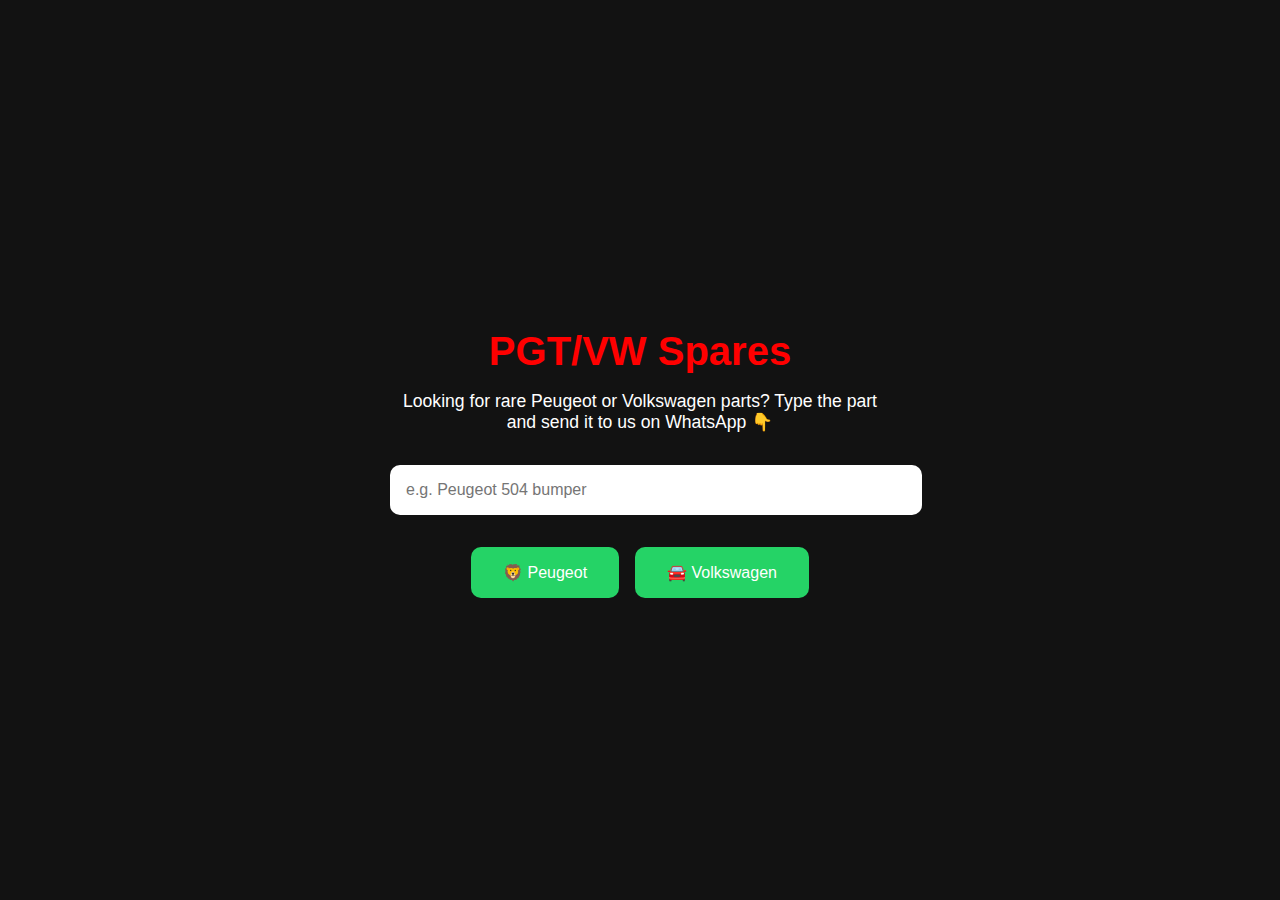
<file: SPAREPARTS INQUIRY/index.html>
<!DOCTYPE html>

<html lang="en">
<head>
  <meta name="google-site-verification" content="5g2p4-YuzQJWye-PHsyjTsisKlHoTjANEF3Wgz4P8MY" />
  <meta charset="UTF-8" />
  <meta name="viewport" content="width=device-width, initial-scale=1.0" />
  <title>PGT/VW Spares</title>
  <link rel="stylesheet" href="style.css" />
</head>
<body>
  <div class="container">
    <h1>PGT/VW Spares</h1>
    <p>Looking for rare Peugeot or Volkswagen parts? Type the part and send it to us on WhatsApp 👇</p>

    <input type="text" id="partInput" placeholder="e.g. Peugeot 504 bumper" />

    <div class="buttons">
      <button onclick="sendToWhatsApp('Peugeot')">🦁 Peugeot</button>
      <button onclick="sendToWhatsApp('Volkswagen')">🚘 Volkswagen</button>
    </div>
  </div>

  <script src="script.js"></script>
</body>
</html>
</file>
<file: SPAREPARTS INQUIRY/style.css>
body {
    background-color: #121212;
    color: #ffffff;
    font-family: 'Segoe UI', sans-serif;
    display: flex;
    justify-content: center;
    align-items: center;
    height: 100vh;
    margin: 0;
  }
  
  .container {
    text-align: center;
    padding: 2rem;
    max-width: 500px;
  }
  
  h1 {
    font-size: 2.5rem;
    color: #ff0000;
    margin-bottom: 1rem;
  }
  
  p {
    font-size: 1.1rem;
    margin-bottom: 2rem;
  }
  
  input[type="text"] {
    padding: 1rem;
    width: 100%;
    max-width: 100%;
    font-size: 1rem;
    border-radius: 10px;
    border: none;
    margin-bottom: 2rem;
  }
  
  .buttons {
    display: flex;
    gap: 1rem;
    flex-wrap: wrap;
    justify-content: center;
  }
  
  button {
    background-color: #25D366;
    color: white;
    padding: 1rem 2rem;
    border: none;
    border-radius: 10px;
    font-size: 1rem;
    cursor: pointer;
    transition: background 0.3s ease;
  }
  
  button:hover {
    background-color: #1ebe5d;
  }
</file>
